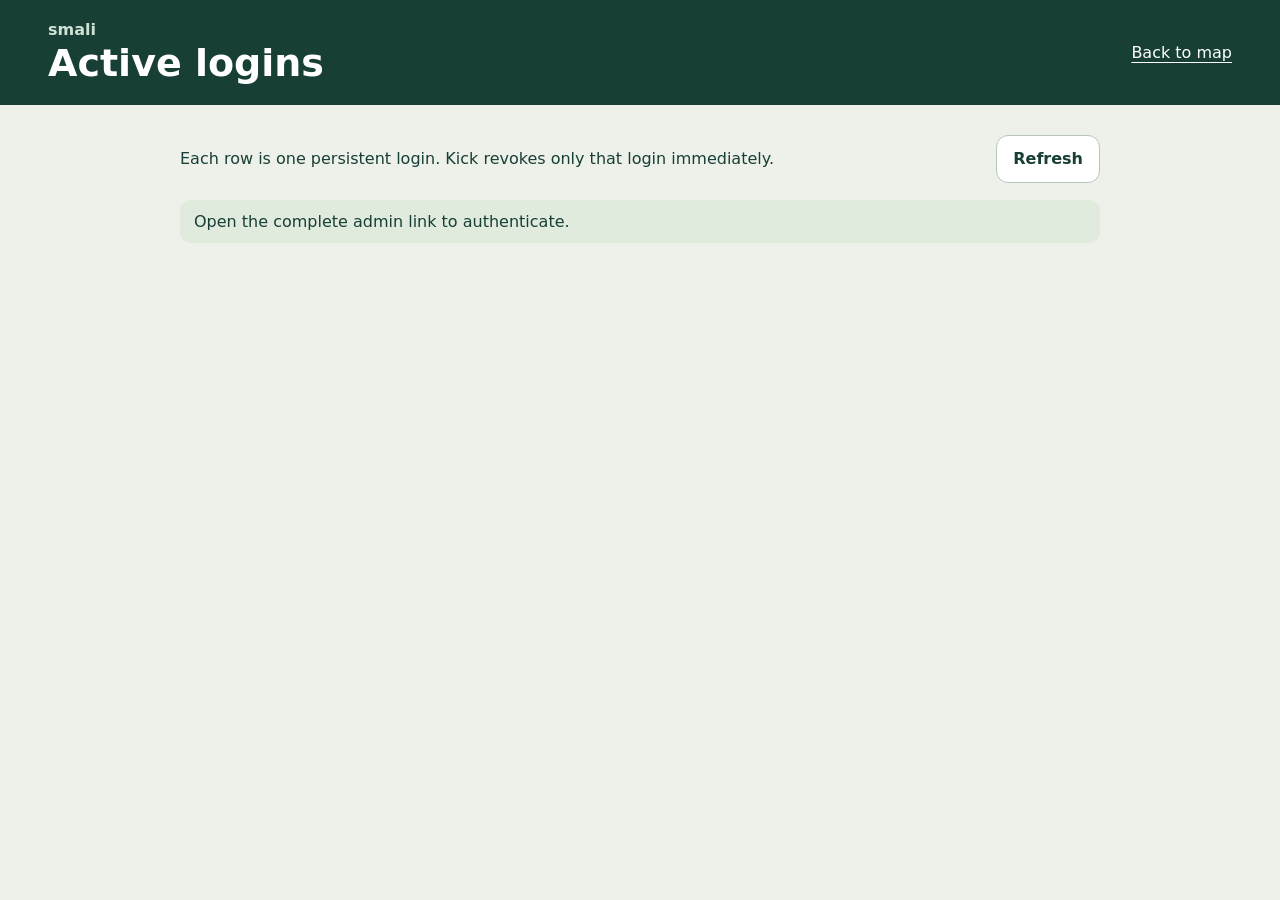
<file: admin.html>
<!doctype html>
<html lang="en">
  <head>
    <meta charset="utf-8" />
    <meta http-equiv="Content-Security-Policy" content="default-src 'self'; script-src 'self'; style-src 'self' 'unsafe-inline'; img-src 'self' data: https://server.arcgisonline.com https://tile.openstreetmap.org; connect-src 'self' https://server.arcgisonline.com https://raw-teenage-pillow-quick.trycloudflare.com; object-src 'none'; base-uri 'none'; form-action 'self'" />
    <meta name="referrer" content="strict-origin-when-cross-origin" />
    <meta name="viewport" content="width=device-width,initial-scale=1" />
    <meta name="theme-color" content="#173f36" />
    <title>smali admin</title>
    <link rel="icon" href="data:image/svg+xml,&lt;svg xmlns='http://www.w3.org/2000/svg' viewBox='0 0 32 32'&gt;&lt;text y='25' font-size='26'&gt;🐑&lt;/text&gt;&lt;/svg&gt;" />
    <link rel="stylesheet" href="./admin.css" />
  </head>
  <body>
    <header>
      <div><p class="eyebrow">smali</p><h1>Active logins</h1></div>
      <a href="./">Back to map</a>
    </header>
    <main>
      <section class="intro">
        <p>Each row is one persistent login. Kick revokes only that login immediately.</p>
        <button id="refresh" type="button">Refresh</button>
      </section>
      <p id="status" role="status" aria-live="polite">Loading…</p>
      <div id="sessions" class="sessions"></div>
    </main>
    <template id="session-row">
      <article class="session">
        <div><strong class="name"></strong><p class="details"></p></div>
        <button class="kick" type="button">Kick</button>
      </article>
    </template>
    <script src="./config.js"></script>
    <script src="./admin.js"></script>
  </body>
</html>
</file>
<file: admin.css>
:root {
  font-family: system-ui, -apple-system, BlinkMacSystemFont, "Segoe UI", sans-serif;
  color: #173f36;
  background: #eef1e9;
}
* { box-sizing: border-box; }
body { margin: 0; min-height: 100vh; }
button, a { font: inherit; min-height: 48px; }
button { border: 1px solid #b7c7bd; border-radius: 12px; padding: 10px 16px; background: white; color: #173f36; font-weight: 700; cursor: pointer; }
button:focus-visible, a:focus-visible { outline: 3px solid #e5a72d; outline-offset: 2px; }
button:disabled { opacity: .55; cursor: default; }
header { display: flex; align-items: center; justify-content: space-between; gap: 20px; padding: 20px clamp(16px, 4vw, 48px); color: white; background: #173f36; }
h1 { margin: 0; font-size: clamp(26px, 4vw, 38px); }
.eyebrow { margin: 0 0 2px; color: #cfe1d3; font-weight: 700; }
header a { display: grid; place-items: center; color: white; text-underline-offset: 4px; }
main { width: min(920px, calc(100% - 32px)); margin: 28px auto; }
.intro { display: flex; align-items: center; justify-content: space-between; gap: 16px; }
#status { padding: 12px 14px; border-radius: 10px; background: #e0ebde; }
.sessions { display: grid; gap: 12px; }
.session { display: grid; grid-template-columns: minmax(0, 1fr) auto; align-items: center; gap: 20px; padding: 18px 20px; border: 1px solid #cad6c6; border-radius: 16px; background: #fffef8; box-shadow: 0 3px 12px #143e3514; }
.name { font-size: 19px; }
.details { margin: 5px 0 0; color: #506759; overflow-wrap: anywhere; }
.kick { min-width: 100px; color: white; border-color: #b91c1c; background: #b91c1c; }
@media (max-width: 560px) {
  header { padding: 16px; }
  main { margin-block: 18px; }
  .intro { align-items: flex-start; }
  .intro p { margin-top: 0; }
  .session { grid-template-columns: 1fr; gap: 12px; padding: 16px; }
  .kick { width: 100%; }
}
</file>
